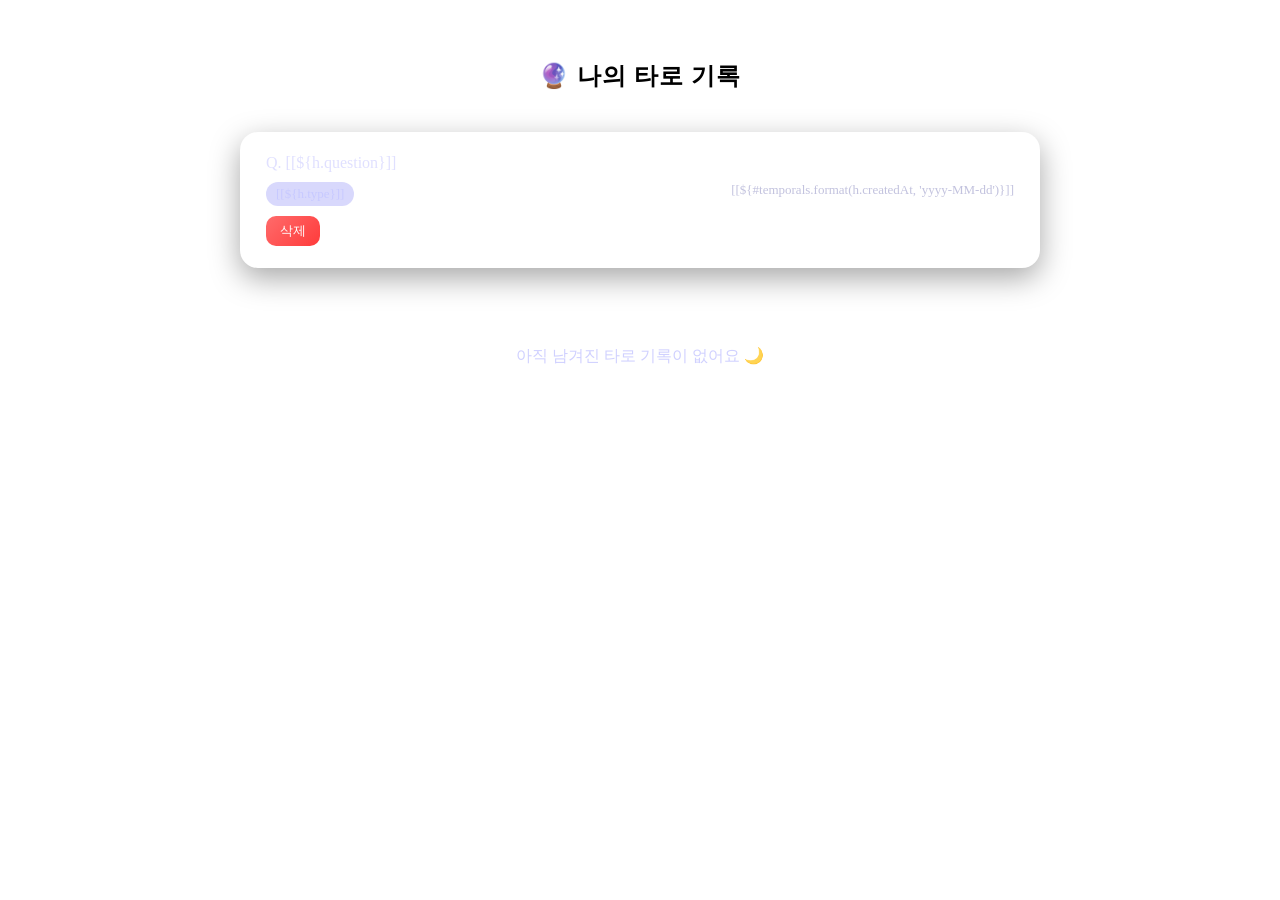
<file: src/main/resources/templates/history.html>
<!DOCTYPE html>
<html xmlns:th="http://www.thymeleaf.org">
<head>
    <meta charset="UTF-8">
    <title>나의 타로 기록</title>

    <!-- ✅ 공통 CSS -->
    <link rel="stylesheet" th:href="@{/css/tarot.css}">

    <!-- ✅ 기록 페이지 전용 스타일만 -->
    <style>
        h2 {
            text-align: center;
            margin: 60px 0 40px;
            font-weight: 600;
            letter-spacing: 1px;
        }

        .history-wrap {
            width: 800px;
            margin: auto;
        }

        .history-card {
            background: rgba(255, 255, 255, 0.08);
            border-radius: 18px;
            padding: 22px 26px;
            margin-bottom: 18px;
            box-shadow: 0 10px 30px rgba(0,0,0,0.35);
            transition: transform 0.25s ease, box-shadow 0.25s ease;
        }

        .history-card:hover {
            transform: translateY(-4px);
            box-shadow: 0 16px 40px rgba(0,0,0,0.45);
        }

        .question {
            font-size: 16px;
            font-weight: 500;
            color: #e0e0ff;
            margin-bottom: 10px;
        }

        .meta {
            display: flex;
            justify-content: space-between;
            font-size: 13px;
            color: #b8b8d9;
        }

        .type {
            padding: 4px 10px;
            border-radius: 999px;
            background: rgba(99, 102, 241, 0.25);
            color: #c7c9ff;
            font-weight: 500;
        }

        .date {
            opacity: 0.85;
        }

        .empty {
            text-align: center;
            padding: 60px 0;
            color: #c5c6ff;
            opacity: 0.8;
        }

        a {
            text-decoration: none;
        }

        @media (max-width: 900px) {
            .history-wrap {
                width: 92%;
            }
        }
    </style>
</head>

<body>

<!-- ✅ 네비 -->
<div th:replace="~{fragments/top :: top}"></div>

<h2>🔮 나의 타로 기록</h2>

<div class="history-wrap">

    <div th:each="h : ${histories}">
        <div class="history-card">

            <!-- 👉 클릭 영역 따로 -->
            <a th:href="@{/history/{id}(id=${h.id})}">
                <div class="question"
                     th:if="${h.question != null and !#strings.isEmpty(h.question)}">
                    Q. [[${h.question}]]
                </div>

                <div class="meta">
                    <span class="type">[[${h.type}]]</span>
                    <span class="date">
                    [[${#temporals.format(h.createdAt, 'yyyy-MM-dd')}]]
                </span>
                </div>
            </a>

            <!-- ✅ 삭제 버튼은 밖으로 -->
            <form th:action="@{/history/delete}" method="post"
                  onsubmit="return confirm('정말 삭제할까요?');">
                <input type="hidden" name="id" th:value="${h.id}">
                <button type="submit"
                        style="
                        margin-top:10px;
                        background: linear-gradient(135deg, #ff6b6b, #ff3b3b);
                        border:none;
                        padding:6px 14px;
                        border-radius:10px;
                        color:white;
                        cursor:pointer;
                        transition:0.2s;">
                    삭제
                </button>
            </form>

        </div>
    </div>

    <div th:if="${#lists.isEmpty(histories)}" class="empty">
        아직 남겨진 타로 기록이 없어요 🌙
    </div>

</div>

</body>
</html>
</file>
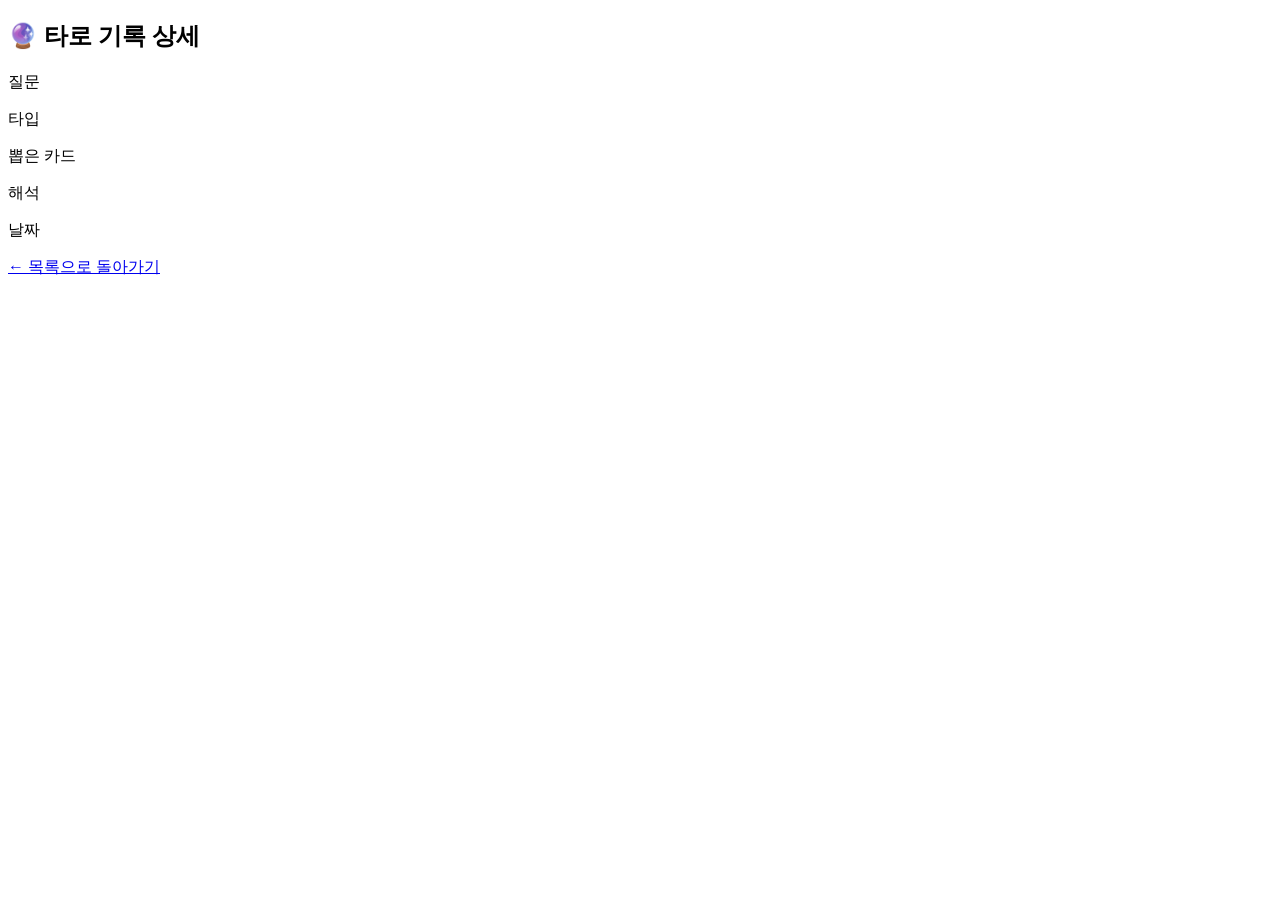
<file: src/main/resources/templates/history_detail.html>
<!DOCTYPE html>
<html xmlns:th="http://www.thymeleaf.org">
<head>
    <meta charset="UTF-8">
    <title>타로 기록 상세</title>
    <link rel="stylesheet" th:href="@{/css/tarot.css}">

</head>
<body>
<div th:replace="~{fragments/top :: top}"></div>

<div class="detail-wrap">

    <div class="detail-card">

        <h2>🔮 타로 기록 상세</h2>

        <div class="detail-item">
            <span class="label">질문</span>
            <p th:text="${history.question}"></p>
        </div>

        <div class="detail-item">
            <span class="label">타입</span>
            <p th:text="${history.type}"></p>
        </div>

        <div class="detail-item">
            <span class="label">뽑은 카드</span>
            <p th:text="${history.cardNames}"></p>
        </div>

        <div class="detail-item">
            <span class="label">해석</span>
            <p th:text="${history.summary}"></p>
        </div>

        <div class="detail-item">
            <span class="label">날짜</span>
            <p th:text="${#temporals.format(history.createdAt, 'yyyy-MM-dd HH:mm')}"></p>
        </div>

        <a href="/history" class="back-btn">← 목록으로 돌아가기</a>

    </div>

</div>
</file>
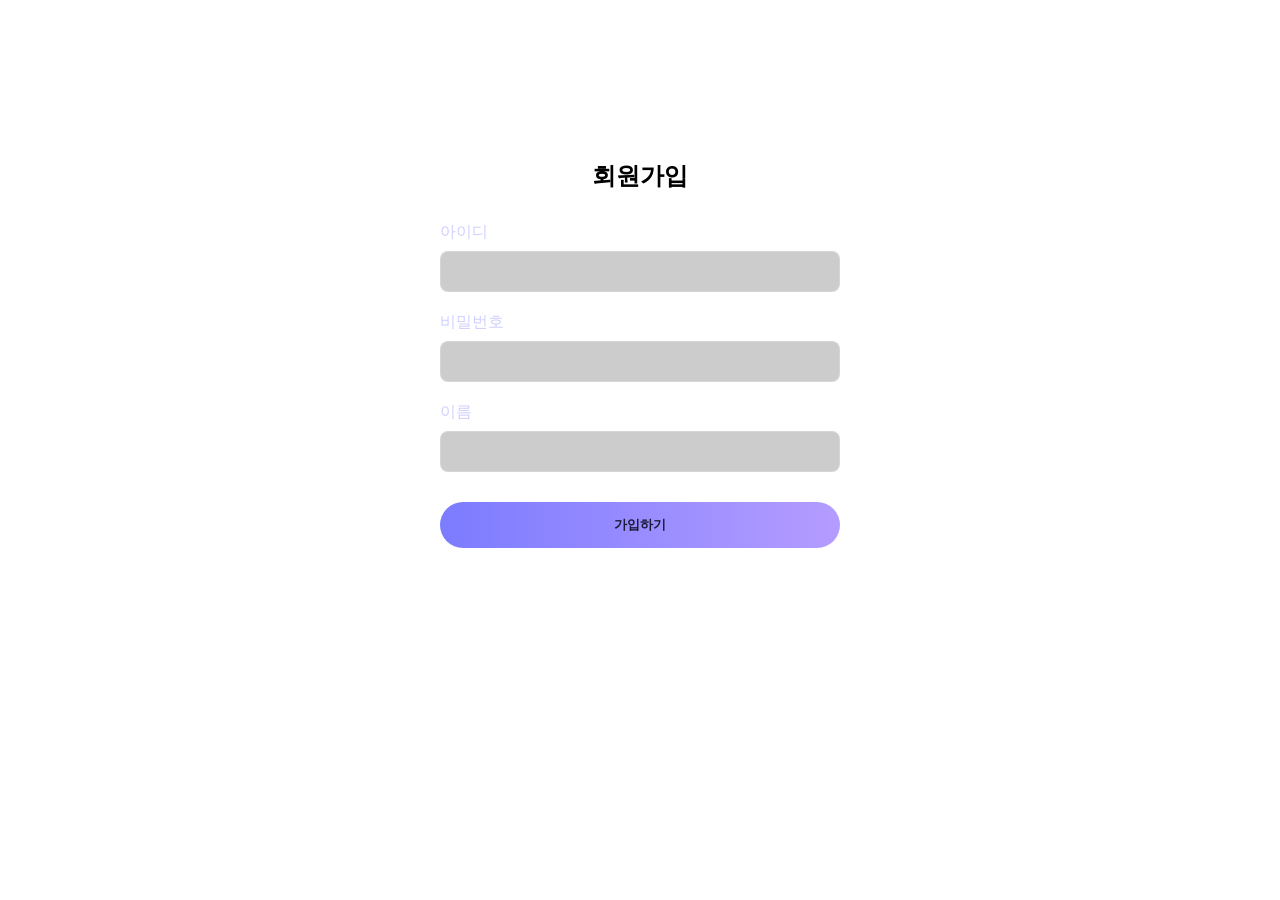
<file: src/main/resources/templates/join.html>
<!DOCTYPE html>
<html lang="ko" xmlns:th="http://www.thymeleaf.org">
<head>
    <meta charset="UTF-8">
    <title>회원가입</title>
    <link rel="stylesheet" th:href="@{/css/tarot.css}">
    <style>
        .form-container {
            width: 100%;
            max-width: 400px;
            margin: 100px auto;
            padding: 40px;
            background: rgba(255,255,255,0.08);
            border-radius: 20px;
            text-align: center;
        }
        .form-container h2 {
            margin-bottom: 30px;
        }
        .form-group {
            margin-bottom: 20px;
            text-align: left;
        }
        .form-group label {
            display: block;
            margin-bottom: 8px;
            color: #d0d0ff;
        }
        .form-group input {
            width: 100%;
            padding: 12px;
            border-radius: 8px;
            border: 1px solid rgba(255,255,255,0.2);
            background: rgba(0,0,0,0.2);
            color: white;
            box-sizing: border-box;
        }
        .btn-submit {
            width: 100%;
            padding: 14px;
            margin-top: 10px;
            border-radius: 999px;
            background: linear-gradient(90deg, #7c7cff, #b49cff);
            color: #1b1c3a;
            border: none;
            font-weight: bold;
            cursor: pointer;
        }
    </style>
</head>
<body>

<div th:replace="~{fragments/top :: top}"></div>

<div class="form-container">
    <h2>회원가입</h2>
    <form action="/joinProc" method="post">
        <div class="form-group">
            <label for="username">아이디</label>
            <input type="text" id="username" name="username" required>
        </div>
        <div class="form-group">
            <label for="password">비밀번호</label>
            <input type="password" id="password" name="password" required>
        </div>
        <div class="form-group">
            <label for="name">이름</label>
            <input type="text" id="name" name="name" required>
        </div>
        <button type="submit" class="btn-submit">가입하기</button>
    </form>
</div>

</body>
</html>
</file>
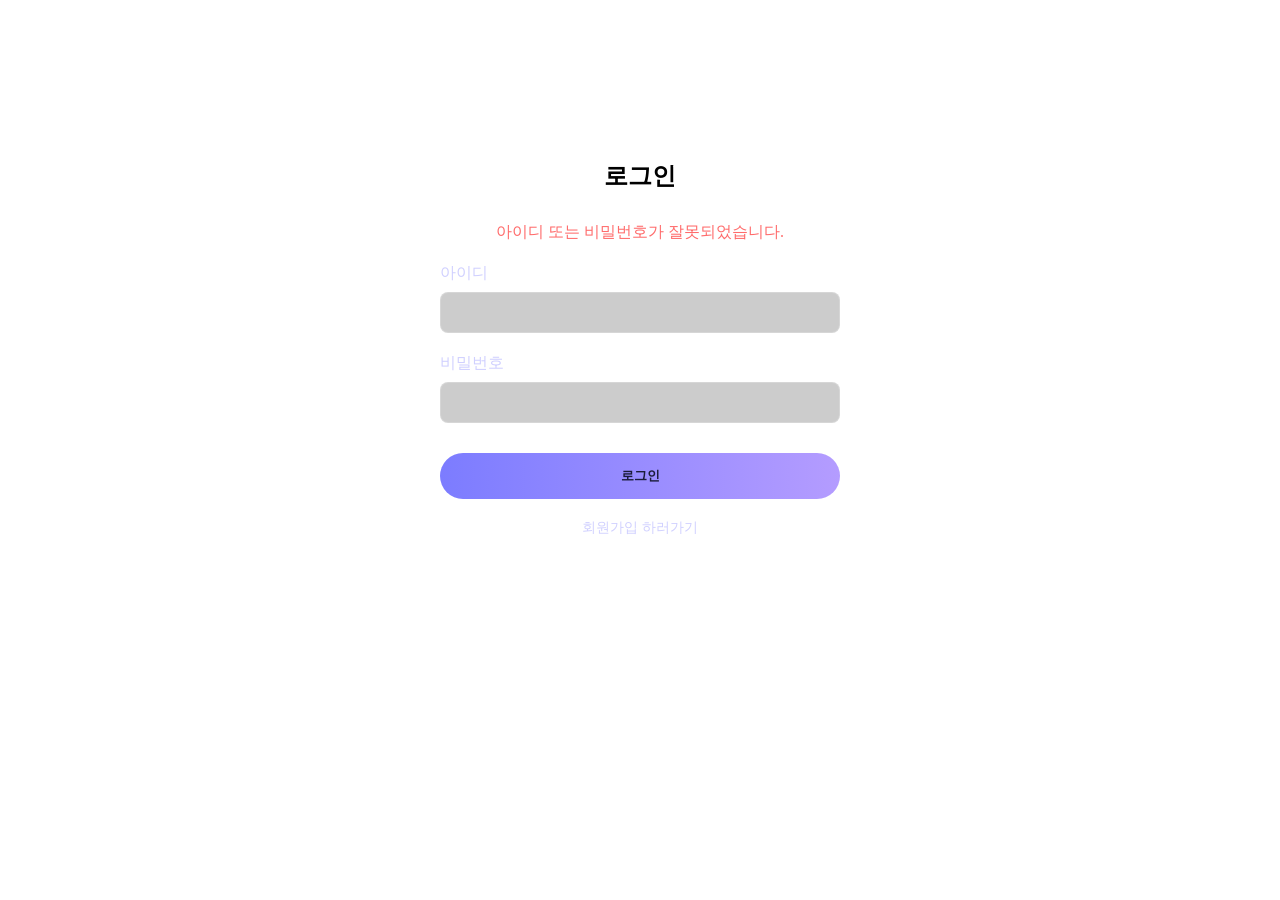
<file: src/main/resources/templates/login.html>
<!DOCTYPE html>
<html lang="ko" xmlns:th="http://www.thymeleaf.org">
<head>
    <meta charset="UTF-8">
    <title>로그인</title>
    <link rel="stylesheet" th:href="@{/css/tarot.css}">
    <style>
        .form-container {
            width: 100%;
            max-width: 400px;
            margin: 100px auto;
            padding: 40px;
            background: rgba(255,255,255,0.08);
            border-radius: 20px;
            text-align: center;
        }
        .form-container h2 {
            margin-bottom: 30px;
        }
        .form-group {
            margin-bottom: 20px;
            text-align: left;
        }
        .form-group label {
            display: block;
            margin-bottom: 8px;
            color: #d0d0ff;
        }
        .form-group input {
            width: 100%;
            padding: 12px;
            border-radius: 8px;
            border: 1px solid rgba(255,255,255,0.2);
            background: rgba(0,0,0,0.2);
            color: white;
            box-sizing: border-box;
        }
        .btn-submit {
            width: 100%;
            padding: 14px;
            margin-top: 10px;
            border-radius: 999px;
            background: linear-gradient(90deg, #7c7cff, #b49cff);
            color: #1b1c3a;
            border: none;
            font-weight: bold;
            cursor: pointer;
        }
        .error-msg {
            color: #ff6b6b;
            margin-bottom: 20px;
        }
        .join-link {
            display: block;
            margin-top: 20px;
            color: #d0d0ff;
            text-decoration: none;
            font-size: 14px;
        }
    </style>
</head>
<body>

<div th:replace="~{fragments/top :: top}"></div>

<div class="form-container">
    <h2>로그인</h2>
    
    <div th:if="${param.error}" class="error-msg">
        아이디 또는 비밀번호가 잘못되었습니다.
    </div>

    <form action="/login" method="post">
        <div class="form-group">
            <label for="username">아이디</label>
            <input type="text" id="username" name="username" required>
        </div>
        <div class="form-group">
            <label for="password">비밀번호</label>
            <input type="password" id="password" name="password" required>
        </div>
        <button type="submit" class="btn-submit">로그인</button>
    </form>
    
    <a href="/join" class="join-link">회원가입 하러가기</a>
</div>

</body>
</html>
</file>
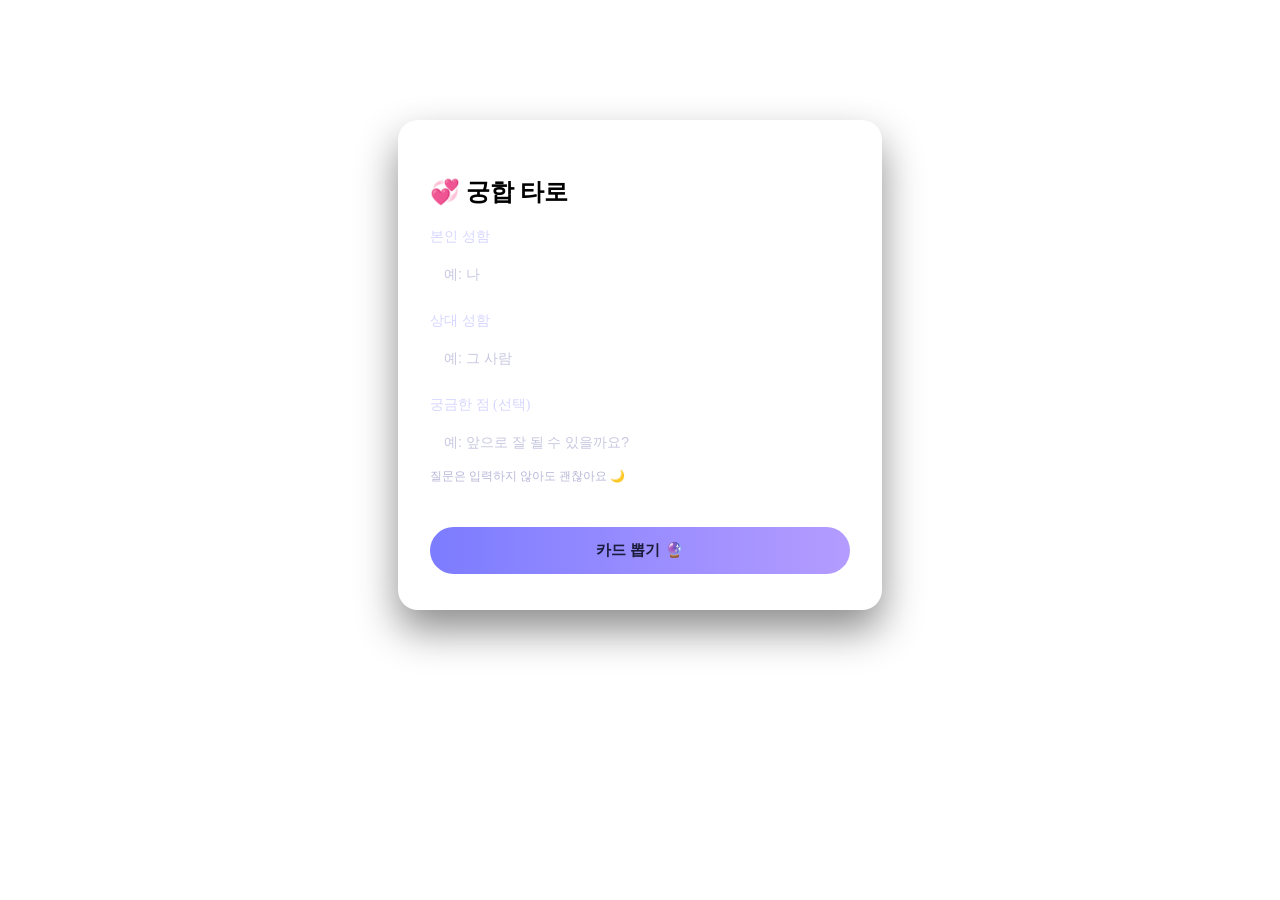
<file: src/main/resources/templates/match.html>
<!DOCTYPE html>
<html xmlns:th="http://www.thymeleaf.org">
<head>
    <meta charset="UTF-8">
    <title>궁합 타로</title>

    <!-- ✅ 공통 CSS 반드시 포함 -->
    <link rel="stylesheet" th:href="@{/css/tarot.css}">

    <!-- ✅ 페이지 전용 스타일만 여기 -->
    <style>
        .container {
            max-width: 420px;
            margin: 120px auto;
            background: rgba(255, 255, 255, 0.08);
            border-radius: 20px;
            padding: 36px 32px;
            box-shadow: 0 20px 40px rgba(0,0,0,0.45);
        }

        .field {
            margin-bottom: 18px;
            text-align: left;
        }

        label {
            display: block;
            margin-bottom: 8px;
            font-size: 14px;
            color: #d6d6ff;
        }

        input {
            width: 100%;
            padding: 12px 14px;
            border-radius: 12px;
            border: none;
            outline: none;
            font-size: 14px;
            background: rgba(255,255,255,0.15);
            color: white;
        }

        input::placeholder {
            color: #c7c7e0;
        }

        .hint {
            font-size: 12px;
            color: #b8b8d9;
            margin-top: 6px;
        }

        button {
            width: 100%;
            margin-top: 24px;
            padding: 14px;
            border-radius: 999px;
            border: none;
            font-size: 15px;
            font-weight: 600;
            cursor: pointer;
            background: linear-gradient(90deg, #7c7cff, #b49cff);
            color: #1b1c3a;
        }
    </style>
</head>

<body>

<!-- ✅ 네비 -->
<div th:replace="~{fragments/top :: top}"></div>

<div class="container">
    <h2 class="tarot-title">💞 궁합 타로</h2>

    <form action="/match/result" method="get">
        <div class="field">
            <label>본인 성함</label>
            <input type="text" name="nameA" placeholder="예: 나" required>
        </div>

        <div class="field">
            <label>상대  성함</label>
            <input type="text" name="nameB" placeholder="예: 그 사람" required>
        </div>

        <div class="field">
            <label>궁금한 점 (선택)</label>
            <input type="text" name="question"
                   placeholder="예: 앞으로 잘 될 수 있을까요?">
            <div class="hint">질문은 입력하지 않아도 괜찮아요 🌙</div>
        </div>

        <button type="submit">카드 뽑기 🔮</button>
    </form>
</div>

</body>
</html>
</file>
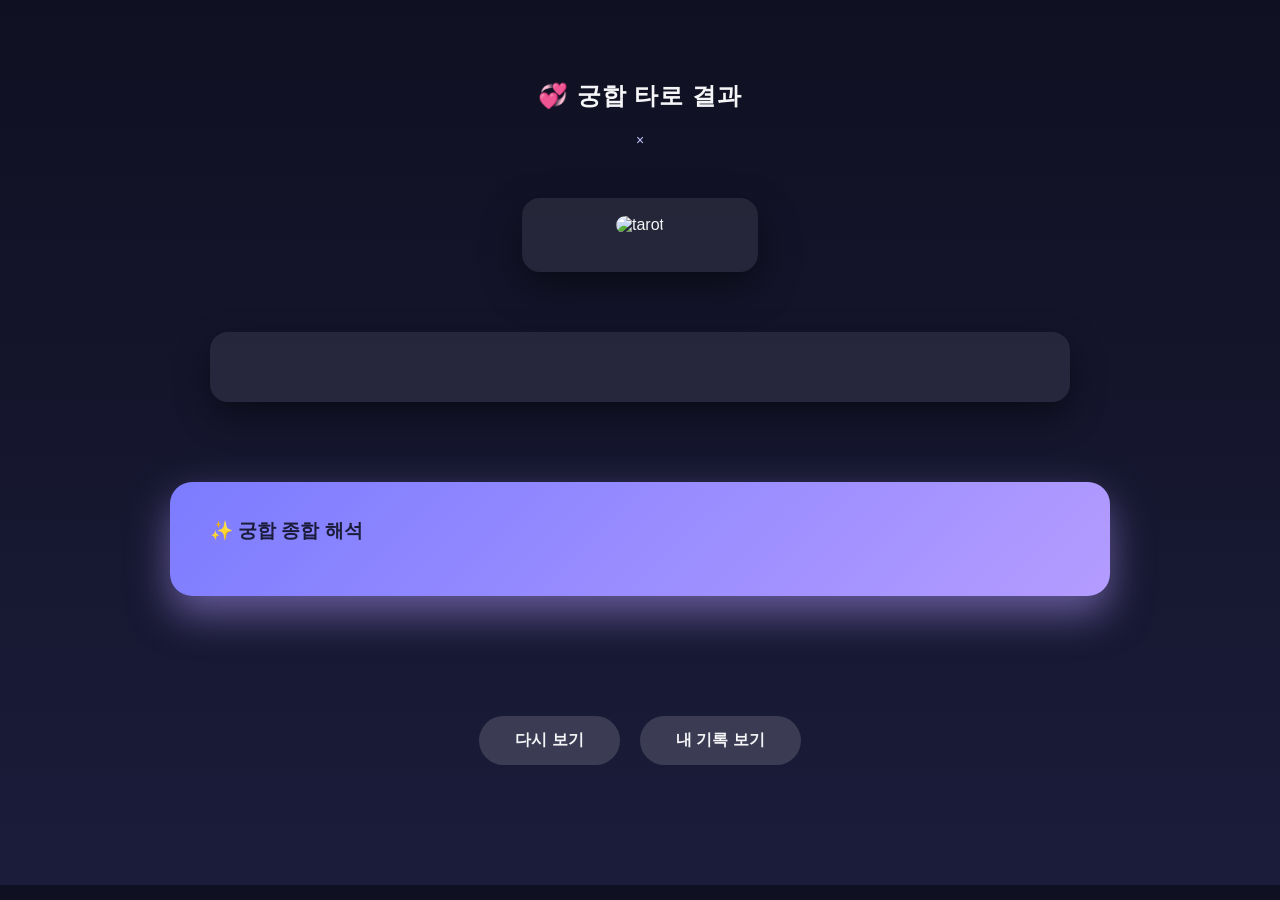
<file: src/main/resources/templates/match_result.html>
<!DOCTYPE html>
<html xmlns:th="http://www.thymeleaf.org">
<head>
    <meta charset="UTF-8">
    <title>궁합 타로 결과</title>

    <style>
        body {
            font-family: "Pretendard", "Noto Sans KR", sans-serif;
            background: linear-gradient(180deg, #0f1021, #1b1c3a);
            color: #f5f5f7;
            margin: 0;
            padding: 0;
        }

        h2 {
            text-align: center;
            margin: 80px 0 20px;
            font-weight: 600;
            letter-spacing: 1px;
        }

        .subtitle {
            text-align: center;
            color: #c7c7ff;
            margin-bottom: 50px;
            font-size: 14px;
        }

        .card-wrap {
            display: flex;
            justify-content: center;
            gap: 26px;
            margin-bottom: 60px;
        }

        .tarot-card {
            width: 200px;
            background: rgba(255,255,255,0.08);
            border-radius: 18px;
            padding: 18px;
            text-align: center;
            box-shadow: 0 16px 40px rgba(0,0,0,0.45);
            transition: transform 0.25s ease;
        }

        .tarot-card:hover {
            transform: translateY(-6px);
        }

        .tarot-card img {
            width: 100%;
            border-radius: 12px;
            margin-bottom: 14px;
        }

        .role {
            font-size: 13px;
            color: #d0d0ff;
            margin-bottom: 6px;
        }

        .name {
            font-size: 15px;
            font-weight: 600;
            margin-bottom: 6px;
        }

        .card-name {
            font-size: 13px;
            color: #bdbdff;
        }

        .explain-wrap {
            max-width: 860px;
            margin: auto;
        }

        .explain-box {
            background: rgba(255,255,255,0.08);
            border-radius: 18px;
            padding: 28px 32px;
            margin-bottom: 22px;
            box-shadow: 0 14px 34px rgba(0,0,0,0.45);
        }

        .explain-title {
            font-weight: 600;
            margin-bottom: 14px;
            color: #e6e6ff;
        }

        .explain-text {
            white-space: pre-line;
            line-height: 1.7;
            font-size: 14px;
            color: #f1f1ff;
        }

        .summary {
            max-width: 860px;
            margin: 80px auto 120px;
            background: linear-gradient(135deg, #7c7cff, #b49cff);
            color: #1b1c3a;
            border-radius: 22px;
            padding: 36px 40px;
            box-shadow: 0 18px 40px rgba(180,156,255,0.5);
        }

        .summary h3 {
            margin-top: 0;
            margin-bottom: 16px;
            font-weight: 700;
        }

        .summary p {
            line-height: 1.7;
            font-size: 15px;
            margin: 0;
        }

        .btn-area {
            text-align: center;
            margin-bottom: 120px;
        }

        .btn {
            display: inline-block;
            padding: 14px 36px;
            border-radius: 999px;
            background: rgba(255,255,255,0.15);
            color: #f5f5f7;
            text-decoration: none;
            font-weight: 600;
            margin: 0 8px;
            transition: background 0.2s ease, transform 0.2s ease;
        }

        .btn:hover {
            background: rgba(255,255,255,0.28);
            transform: translateY(-2px);
        }
    </style>
</head>

<body>
<div th:replace="~{fragments/top :: top}"></div>
<h2>💞 궁합 타로 결과</h2>
<div class="subtitle">
    <span th:text="${nameA}"></span> × <span th:text="${nameB}"></span>
</div>

<!-- 카드 영역 -->
<div class="card-wrap">
    <div class="tarot-card" th:each="card, stat : ${cards}">
        <img th:src="@{/image/{img}(img=${card.image})}" alt="tarot">

        <div class="role"
             th:text="${stat.index == 0 ? '상대 A의 마음'
                     : stat.index == 1 ? '상대 B의 마음'
                     : '두 사람의 관계'}"></div>

        <div class="name"
             th:text="${stat.index == 0 ? nameA
                     : stat.index == 1 ? nameB
                     : 'Relationship'}"></div>

        <div class="card-name" th:text="${card.name}"></div>
    </div>
</div>

<!-- 카드별 해석 -->
<div class="explain-wrap">
    <div class="explain-box"
         th:each="explain, stat : ${explanations}">
        <div class="explain-title"
             th:text="${stat.index == 0 ? '💖 상대 A의 마음'
                     : stat.index == 1 ? '💗 상대 B의 마음'
                     : '🔗 두 사람의 관계'}"></div>

        <div class="explain-text" th:text="${explain}"></div>
    </div>
</div>

<!-- 종합 해석 -->
<div class="summary">
    <h3>✨ 궁합 종합 해석</h3>
    <p th:text="${summary}"></p>
</div>

<!-- 버튼 -->
<div class="btn-area">
    <a href="/match.html" class="btn">다시 보기</a>
    <a href="/history" class="btn">내 기록 보기</a>
</div>

</body>
</html>
</file>
